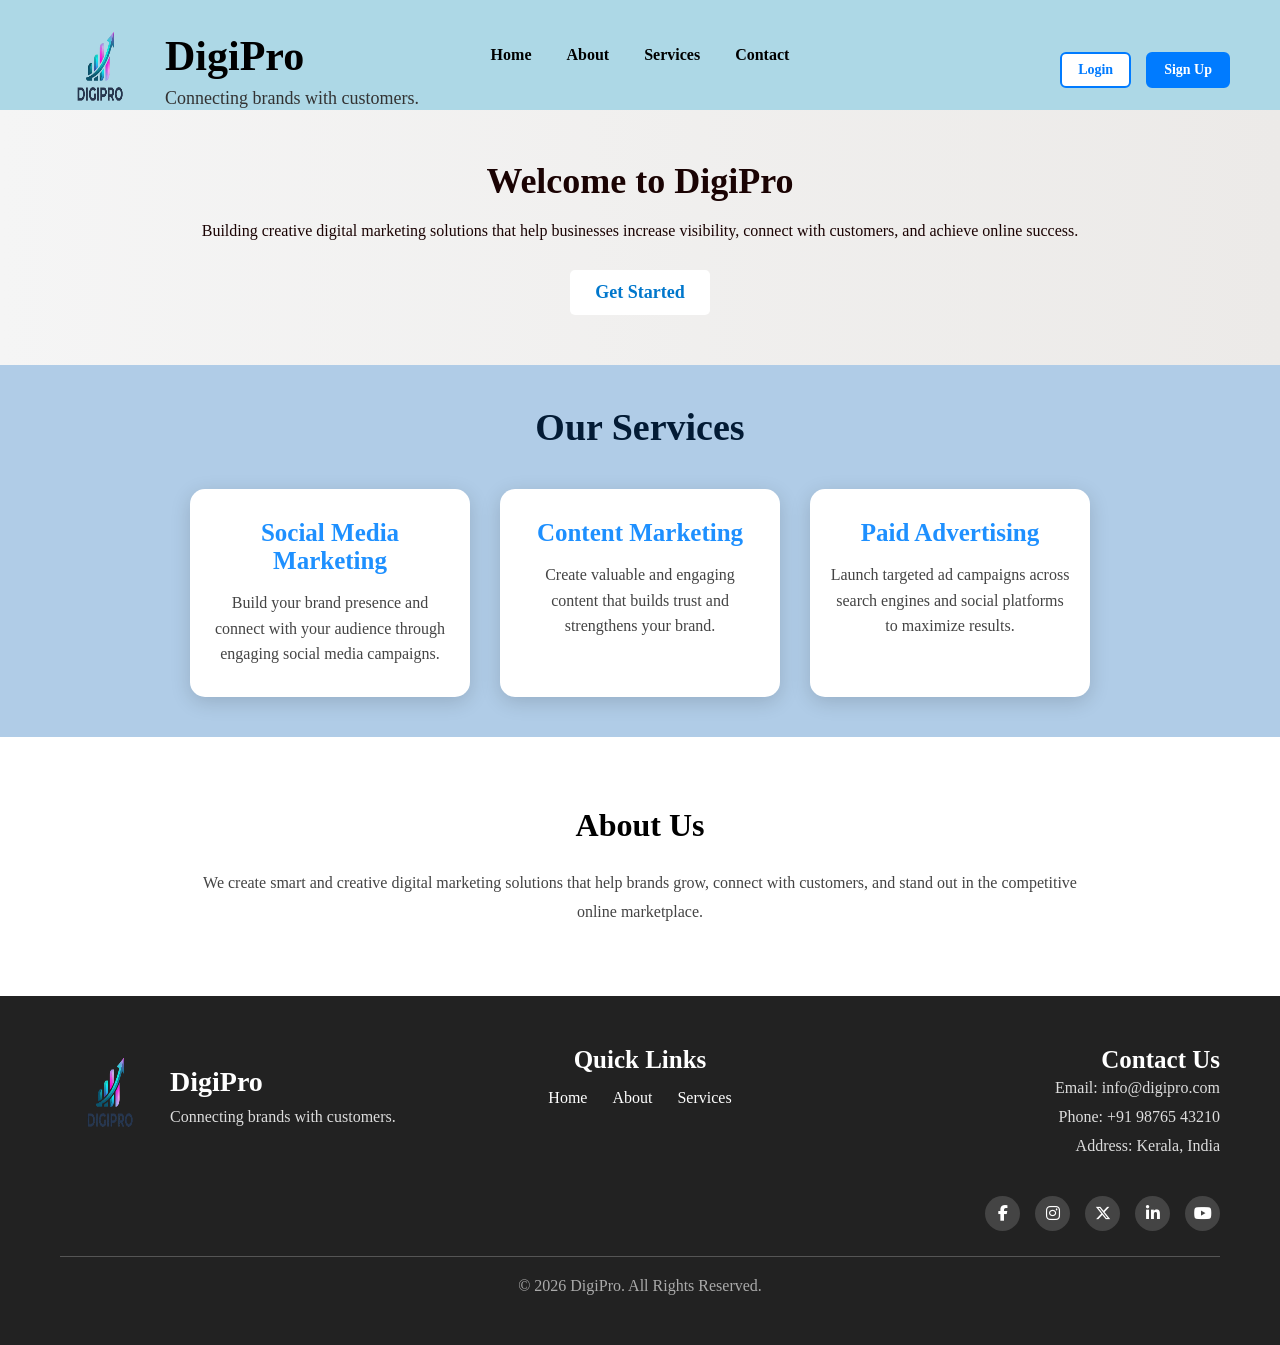
<file: index.html>
<!DOCTYPE html>
<html>
<head>
    <title>Header Example</title>
    <link rel="stylesheet" href="style.css">

<!-- Font Awesome Icons -->
<link rel="stylesheet" href="https://cdnjs.cloudflare.com/ajax/libs/font-awesome/6.7.2/css/all.min.css">
</head>

<body>

<header>

    <div class="header-top">

        <!-- Logo -->
        <div class="logo-section">

            <img src="./images/Gemini_Generated_Image_vd3jlovd3jlovd3j-removebg-preview.png" alt="Logo">

            <div>
                <h1>DigiPro</h1>
                <p>Connecting brands with customers.</p>
            </div>

        </div>

        <!-- Login & Sign Up -->
        <div class="auth-buttons">
            <a href="login.html" class="login-btn">Login</a>
            <a href="register.html" class="signup-btn">Sign Up</a>
        </div>

    </div>

    <!-- Navigation -->
    <nav class="navbar">
        <a href="#home">Home</a>
        <a href="#about">About</a>
        <a href="#services">Services</a>
        <a href="#contact">Contact</a>
    </nav>

</header>

<main>
<!-- HERO SECTION -->


<section class="hero" id="home">


    <h2>Welcome to DigiPro</h2>


    <p>
Building creative digital marketing solutions that help businesses increase visibility, connect with customers, and achieve online success.
    </p>


    <a href="#services" class="btn">
        Get Started
    </a>


</section>


 <!-- Services Section -->

<section id="services">

    <h2>Our Services</h2>

    <div class="service-container">

        <div class="service-box">
            <h3>Social Media Marketing</h3>
            <p>
Build your brand presence and connect with your audience through engaging social media campaigns.            </p>
        </div>


        <div class="service-box">
            <h3>Content Marketing
</h3>
            <p>
Create valuable and engaging content that builds trust and strengthens your brand.            </p>
        </div>


        <div class="service-box">
            <h3>Paid Advertising
</h3>
            <p>
Launch targeted ad campaigns across search engines and social platforms to maximize results.            </p>
        </div>

    </div>

  </section>
  <section id="about">


    <h2>About Us</h2>


    <p>

     We create smart and creative digital marketing solutions that help brands grow, connect with customers, and stand out in the competitive online marketplace.


    </p>


</section>
</main>
<!-- Footer -->

<!-- Footer -->

<footer>

    <div class="footer-container">

        <!-- Left Side Logo + Website -->

        <div class="footer-about">

            <div class="footer-logo">

                <img src="./images/Gemini_Generated_Image_vd3jlovd3jlovd3j-removebg-preview.png" alt="Footer Logo">

                <div>
                    <h3>DigiPro</h3>

                    <p>
Connecting brands with customers.                    </p>
                </div>

            </div>

        </div>


        <!-- Quick Links -->

        <div class="footer-links">

            <h3>Quick Links</h3>

            <div class="quick-menu">

                <a href="#home">Home</a>

                <a href="#about">About</a>

                <a href="#services">Services</a>

            </div>

        </div>


        <!-- Contact -->

        <div class="footer-contact">

            <h3>Contact Us</h3>

            <p>Email: info@digipro.com</p>

            <p>Phone: +91 98765 43210</p>

            <p>Address: Kerala, India</p>

        </div>

    </div>


    <!-- Social Media Icons Bottom Right -->

    <div class="footer-bottom">

        <div class="footer-social">

            <a href="https://s.magecdn.com/social/tc-facebook.svg" target="_blank">
                <i class="fa-brands fa-facebook-f"></i>
            </a>


            <a href="https://s.magecdn.com/social/tc-instagram.svg" target="_blank">
                <i class="fa-brands fa-instagram"></i>
            </a>


            <a href="https://s.magecdn.com/social/tc-twitter.svg" target="_blank">
                <i class="fa-brands fa-x-twitter"></i>
            </a>


            <a href="https://s.magecdn.com/social/tc-linkedin.svg" target="_blank">
                <i class="fa-brands fa-linkedin-in"></i>
            </a>


            <a href="https://s.magecdn.com/social/tc-youtube.svg" target="_blank">
                <i class="fa-brands fa-youtube"></i>
            </a>

        </div>

    </div>


    <!-- Copyright -->

    <p class="copyright">
        © 2026 DigiPro. All Rights Reserved.
    </p>


</footer>
</body>
</html>
</file>
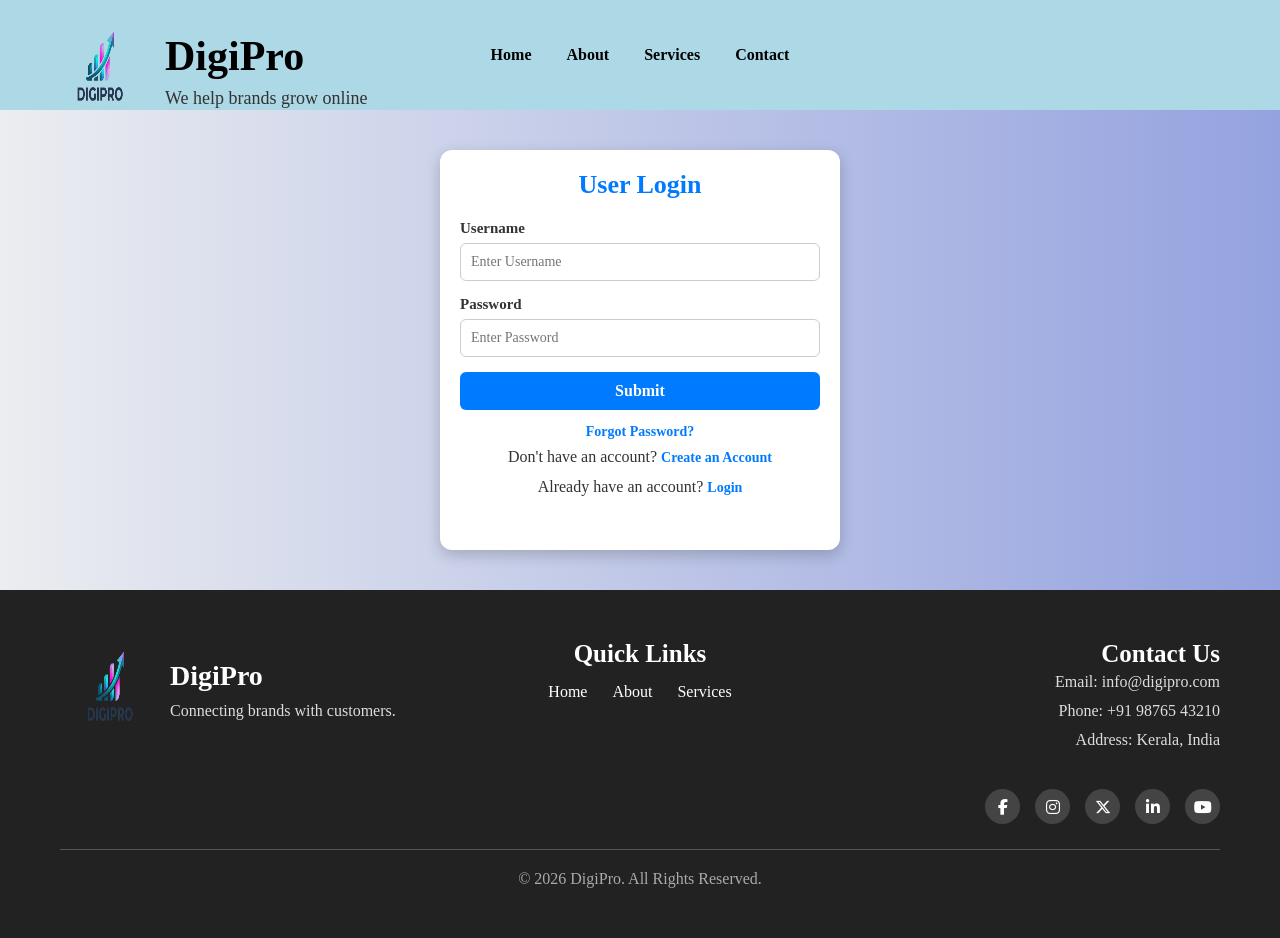
<file: login.html>
<!DOCTYPE html>
<html>

<head>

    <title>Login Form</title>

    <link rel="stylesheet" href="style.css">

    <!-- Font Awesome Icons -->
    <link rel="stylesheet" 
    href="https://cdnjs.cloudflare.com/ajax/libs/font-awesome/6.7.2/css/all.min.css">

</head>


<body>


<!-- Header Section -->

<header>


    <div class="header-top">


        <div class="logo-section">

            <img src="./images/Gemini_Generated_Image_vd3jlovd3jlovd3j-removebg-preview.png" alt="Logo">


            <div>

                <h1>DigiPro</h1>

                <p>We help brands grow online</p>

            </div>


        </div>


    </div>



    <!-- Navigation -->

    <nav class="navbar">

        <a href="index.html">
            Home
        </a>


        <a href="index.html#about">
            About
        </a>


        <a href="index.html#services">
            Services
        </a>


        <a href="index.html#contact">
            Contact
        </a>


    </nav>


</header>





<!-- Login & Register Forms -->


<div class="form-container">



<!-- Login Form -->


<form class="login-form" id="login">


    <h2>User Login</h2>


    <!-- Username -->

    <div class="input-box">

        <label>
            Username
        </label>

        <input 
        type="text"
        placeholder="Enter Username"
        required>

    </div>




    <!-- Password -->

    <div class="input-box">

        <label>
            Password
        </label>

        <input 
        type="password"
        placeholder="Enter Password"
        required>

    </div>




    <button type="submit">

        Submit

    </button>




    <!-- Options -->


    <div class="login-options">

    <a href="forgot-password.html">
        Forgot Password?
    </a>


    <p>
        Don't have an account?

        <a href="register.html">
            Create an Account
        </a>
    </p>

</div>

         <div class="login-options">


        <p>

            Already have an account?

            <a href="#login">

                Login

            </a>


        </p>


    </div>





    </div>



</form>







</form>


</div>






<!-- Footer -->

<!-- Footer -->

<footer>


<div class="footer-container">


    <!-- Left Side Logo + Website -->


    <div class="footer-about">


        <div class="footer-logo">


            <img src="./images/Gemini_Generated_Image_vd3jlovd3jlovd3j-removebg-preview.png" alt="Footer Logo">


            <div>

                <h3>DigiPro</h3>

                <p>
Connecting brands with customers.

                </p>

            </div>


        </div>


    </div>





    <!-- Quick Links -->


    <div class="footer-links">


        <h3>Quick Links</h3>


        <div class="quick-menu">


            <a href="index.html">
                Home
            </a>


            <a href="index.html#about">
                About
            </a>


            <a href="index.html#services">
                Services
            </a>


        </div>


    </div>







    <!-- Contact -->


    <div class="footer-contact">


        <h3>
            Contact Us
        </h3>


        <p>
            Email: info@digipro.com
        </p>


        <p>
            Phone: +91 98765 43210
        </p>


        <p>
            Address: Kerala, India
        </p>


    </div>



</div>







<!-- Social Media Icons -->


<div class="footer-bottom">


    <div class="footer-social">


        <a href="https://s.magecdn.com/social/tc-facebook.svg" target="_blank">
                <i class="fa-brands fa-facebook-f"></i>
            </a>


            <a href="https://s.magecdn.com/social/tc-instagram.svg" target="_blank">
                <i class="fa-brands fa-instagram"></i>
            </a>


            <a href="https://s.magecdn.com/social/tc-twitter.svg" target="_blank">
                <i class="fa-brands fa-x-twitter"></i>
            </a>


            <a href="https://s.magecdn.com/social/tc-linkedin.svg" target="_blank">
                <i class="fa-brands fa-linkedin-in"></i>
            </a>


            <a href="https://s.magecdn.com/social/tc-youtube.svg" target="_blank">
                <i class="fa-brands fa-youtube"></i>
            </a>



    </div>


</div>







<!-- Copyright -->


<p class="copyright">

© 2026 DigiPro. All Rights Reserved.

</p>



</footer>


</body>

</html>
</file>
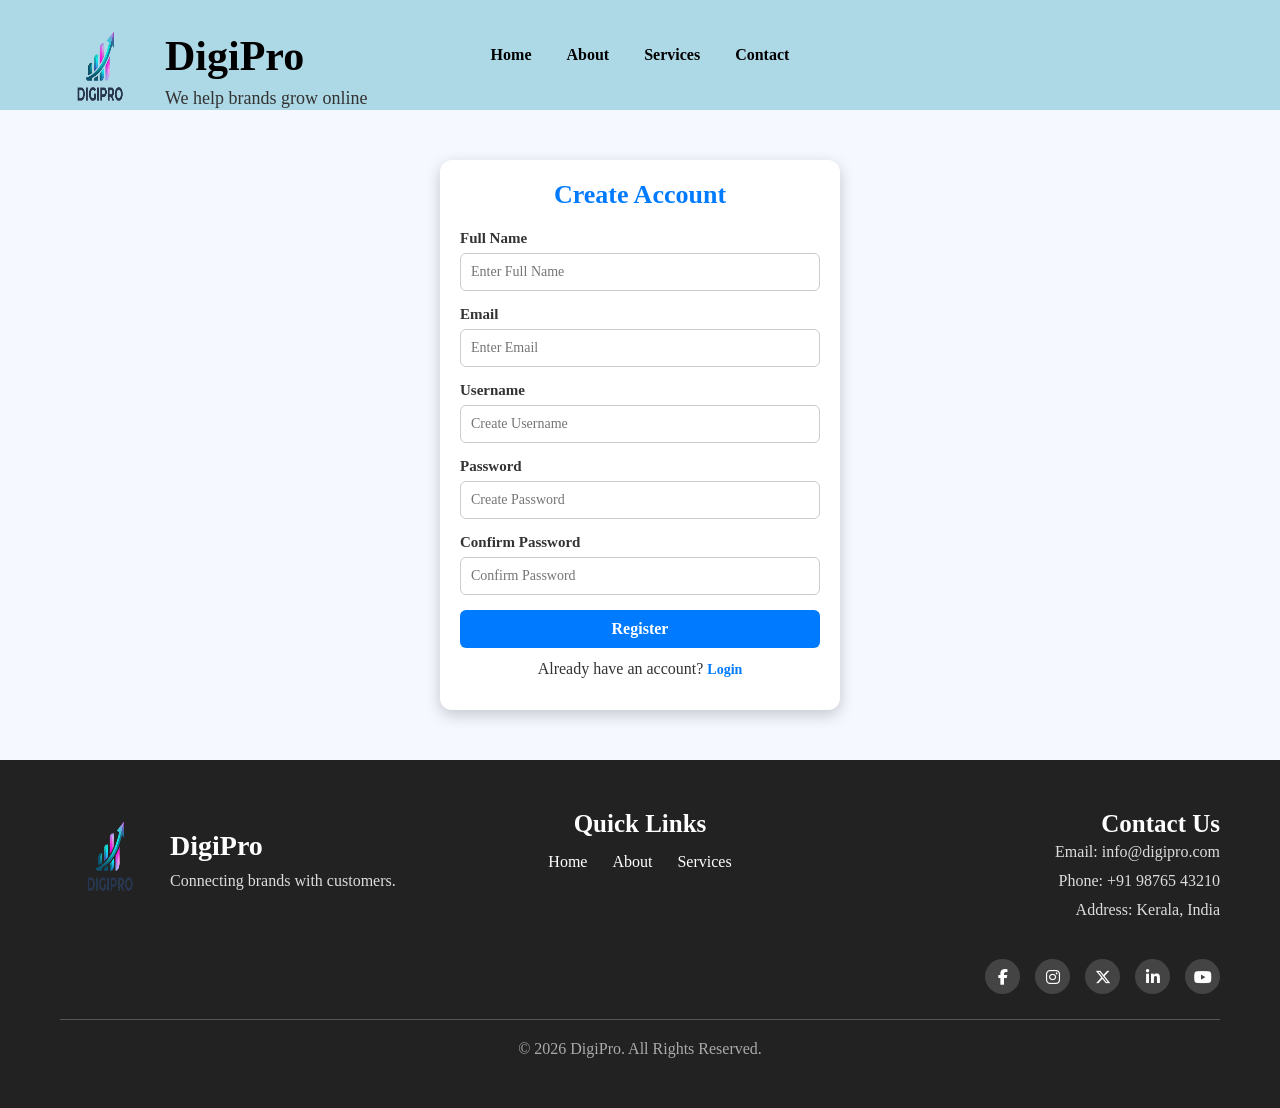
<file: register.html>
<!DOCTYPE html>
<html>

<head>

    <title>Login Form</title>

    <link rel="stylesheet" href="style.css">

    <!-- Font Awesome Icons -->
    <link rel="stylesheet" href="https://cdnjs.cloudflare.com/ajax/libs/font-awesome/6.7.2/css/all.min.css">

</head>


<body>


<!-- Header Section -->

<header>


    <div class="header-top">


        <div class="logo-section">

            <img src="./images/Gemini_Generated_Image_vd3jlovd3jlovd3j-removebg-preview.png" alt="Logo">


            <div>

                <h1>DigiPro</h1>

                <p>We help brands grow online

</p>

            </div>


        </div>


    </div>



    <!-- Navigation -->

    <nav class="navbar">

        <a href="index.html">
            Home
        </a>


        <a href="index.html#about">
            About
        </a>


        <a href="index.html#services">
            Services
        </a>


        <a href="index.html#contact">
            Contact
        </a>


    </nav>


</header>











<!-- Register Form -->


<form class="login-form" id="register">


    <h2>Create Account</h2>



    <!-- Full Name -->

    <div class="input-box">

        <label>
            Full Name
        </label>

        <input 
        type="text"
        placeholder="Enter Full Name"
        required>

    </div>





    <!-- Email -->

    <div class="input-box">

        <label>
            Email
        </label>

        <input 
        type="email"
        placeholder="Enter Email"
        required>

    </div>






    <!-- Username -->

    <div class="input-box">

        <label>
            Username
        </label>

        <input 
        type="text"
        placeholder="Create Username"
        required>

    </div>






    <!-- Password -->

    <div class="input-box">

        <label>
            Password
        </label>

        <input 
        type="password"
        placeholder="Create Password"
        required>

    </div>





    <!-- Confirm Password -->

    <div class="input-box">

        <label>
            Confirm Password
        </label>

        <input 
        type="password"
        placeholder="Confirm Password"
        required>

    </div>






    <button type="submit">

        Register

    </button>





   <div class="login-options">

    <p>

        Already have an account?

        <a href="login.html">

            Login

        </a>

    </p>

</div>




</form>



</div>






<!-- Footer -->

<!-- Footer -->

<footer>


<div class="footer-container">


    <!-- Left Side Logo + Website -->


    <div class="footer-about">


        <div class="footer-logo">


            <img src="./images/Gemini_Generated_Image_vd3jlovd3jlovd3j-removebg-preview.png" alt="Footer Logo">


            <div>

                <h3>DigiPro</h3>

                <p>
Connecting brands with customers.

                </p>

            </div>


        </div>


    </div>





    <!-- Quick Links -->


    <div class="footer-links">


        <h3>Quick Links</h3>


        <div class="quick-menu">


            <a href="index.html">
                Home
            </a>


            <a href="index.html#about">
                About
            </a>


            <a href="index.html#services">
                Services
            </a>


        </div>


    </div>







    <!-- Contact -->


    <div class="footer-contact">


        <h3>
            Contact Us
        </h3>


        <p>
            Email: info@digipro.com
        </p>


        <p>
            Phone: +91 98765 43210
        </p>


        <p>
            Address: Kerala, India
        </p>


    </div>



</div>







<!-- Social Media Icons -->


<div class="footer-bottom">


    <div class="footer-social">


        <a href="https://s.magecdn.com/social/tc-facebook.svg" target="_blank">
                <i class="fa-brands fa-facebook-f"></i>
            </a>


            <a href="https://s.magecdn.com/social/tc-instagram.svg" target="_blank">
                <i class="fa-brands fa-instagram"></i>
            </a>


            <a href="https://s.magecdn.com/social/tc-twitter.svg" target="_blank">
                <i class="fa-brands fa-x-twitter"></i>
            </a>


            <a href="https://s.magecdn.com/social/tc-linkedin.svg" target="_blank">
                <i class="fa-brands fa-linkedin-in"></i>
            </a>


            <a href="https://s.magecdn.com/social/tc-youtube.svg" target="_blank">
                <i class="fa-brands fa-youtube"></i>
            </a>



    </div>


</div>







<!-- Copyright -->


<p class="copyright">

© 2026 DigiPro. All Rights Reserved.

</p>



</footer>


</body>

</html>
</file>
<file: style.css>
*{
    margin:0;
    padding:0;
    box-sizing:border-box;
}

body{
    margin:0;
    padding:0;
    background:#f5f9ff;
    font-family: 'Times New Roman',serif;
}


/* ================= HEADER ================= */

header{
    background:lightblue;
    padding:20px 50px;
    position:relative;
    height:110px;
}


.header-top{
    display:flex;
    justify-content:space-between;
    align-items:center;
}


/* Logo */

.logo-section{
    display:flex;
    align-items:center;
    gap:15px;
}


.logo-section img{
    width:100px;
    height:100px;
}


.logo-section h1{
    font-size:42px;
    font-family:"Times New Roman",serif;
}


.logo-section p{
    margin-top:8px;
    font-size:18px;
    color:#333;
}


/* Navigation Center */

.navbar{

    position:absolute;

    top:50%;

    left:50%;

    transform:translate(-50%,-50%);

    display:flex;

    gap:35px;

}


.navbar a{

    text-decoration:none;

    color:black;

    font-size:16px;

    font-weight:bold;

}


.navbar a:hover{

    color:#007bff;

}



/* Login Signup Buttons */


.auth-buttons{

    display:flex;

    gap:15px;

}


.login-btn,
.signup-btn{

    padding:8px 16px;

    text-decoration:none;

    border-radius:6px;
    font-size: 14px;

    font-weight:bold;

}


.login-btn{

    border:2px solid #007bff;

    color:#007bff;

    background:white;

}


.login-btn:hover{

    background:#007bff;

    color:white;

}



.signup-btn{

    background:#007bff;

    color:white;

    border:2px solid #007bff;

}


.signup-btn:hover{

    background:#0056b3;

}



/* ================= HERO ================= */


.hero{

    background:linear-gradient(to right,#f5f5f5,#eceae8);

    color:#1a0303;

    text-align:center;

    padding:50px 40px;

}



.hero h2{

    font-size:36px;

    margin-bottom:20px;

}



.hero p{

    font-size:16px;

    margin-bottom:30px;

}



.btn{

    display:inline-block;

    background:white;

    color:#0077cc;

    padding:12px 25px;

    text-decoration:none;

    font-size:18px;

    border-radius:5px;

    font-weight:bold;

}



.btn:hover{

    background:#e7d3d3;

}



/* ================= SERVICES ================= */


#services{

    width:100%;

    background:#b0cce7;

    padding:40px 0;

    text-align:center;

}



#services h2{

    font-size:38px;

    color:#031b35;

    margin-bottom:40px;

}



.service-container{

    display:flex;

    justify-content:center;

    gap:30px;

}



.service-box{

    width:280px;

    background:white;

    padding:30px 20px;

    border-radius:15px;

    box-shadow:0 5px 20px rgba(0,0,0,0.15);

    transition:0.3s;

}



.service-box:hover{

    transform:translateY(-10px);

}



.service-box h3{

    color:#1e90ff;

    font-size:25px;

    margin-bottom:15px;

}



.service-box p{

    color:#444;

    font-size:16px;

    line-height:1.6;

}



/* ================= ABOUT ================= */


#about{

    background:white;

    padding:70px 15%;

    text-align:center;

}



#about h2{

    font-size:32px;

    margin-bottom:25px;

}



#about p{

    font-size:16px;

    color:#444;

    line-height:1.8;

}

/* ================= FOOTER ================= */


footer{

    width:100%;

    background:#222;

    color:white;

    padding:50px 60px;

}



.footer-container{

    display:flex;

    justify-content:space-between;

    align-items:flex-start;

}



.footer-about,
.footer-links,
.footer-contact{

    width:30%;

}



/* Footer Logo */


.footer-logo{

    display:flex;

    align-items:center;

    gap:10px;

}



.footer-logo img{

    width:100px;

    height:100px;

    border-radius:50%;

}



.footer-logo h3{

    font-size:28px;

    margin-bottom:10px;

}



.footer-logo p{

    color:#ddd;

}



/* Footer Links */


.footer-links{

    text-align:center;

}



.footer-links h3,
.footer-contact h3{

    font-size:25px;

}



.quick-menu{

    display:flex;

    justify-content:center;

    gap:25px;

    margin-top:15px;

}



.quick-menu a{

    color:white;

    text-decoration:none;

}



.quick-menu a:hover{

    color:cyan;

}



/* Footer Contact */


.footer-contact{

    text-align:right;

}



.footer-contact p{

    color:#ddd;

    line-height:1.8;

}



/* Social Icons */


.footer-bottom{

    display:flex;

    justify-content:flex-end;

    margin-top:35px;

}



.footer-social{

    display:flex;

    gap:15px;

}



.footer-social a{

    width:35px;

    height:35px;

    display:flex;

    justify-content:center;

    align-items:center;

    background:#444;

    color:white;

    border-radius:50%;

    text-decoration:none;

    transition:0.3s;

}



.footer-social a:hover{

    background:#007bff;

    transform:translateY(-5px);

}



/* Copyright */


.copyright{

    text-align:center;

    margin-top:25px;

    padding-top:20px;

    border-top:1px solid #555;

    color:#aaa;

}





/* ================= LOGIN & REGISTER ================= */

.form-container{

    min-height:auto;

    display:flex;

    justify-content:center;

    align-items:center;

    padding:40px 0;

    background:linear-gradient(to right,#ebedf0,#94a2df);

}


.login-form
            {

    width:400px;
    height: 400px;

    background:white;

    padding:20px;

    border-radius:12px;

    box-shadow:0 5px 15px rgba(0,0,0,0.2);

}

#register{

    width:400px;
    height: 550px;

    background:white;

    padding:20px;

    border-radius:12px;

    box-shadow:0 5px 15px rgba(0,0,0,0.2);

}



.login-form h2,
#register h2{

    text-align:center;

    color:#007bff;

    font-size:26px;

    margin-bottom:20px;

}



/* Input */


.input-box{

    margin-bottom:15px;

}



.input-box label{

    display:block;

    margin-bottom:6px;

    font-size:15px;

    font-weight:bold;

    color:#333;

}



.input-box input{

    width:100%;

    padding:10px;

    border:1px solid #ccc;

    border-radius:6px;

    font-size:14px;

}



.input-box input:focus{

    outline:none;

    border:2px solid #007bff;

}



/* Buttons */


.login-form button,
#register button{

    width:100%;

    padding:10px;

    background:#007bff;

    color:white;

    border:none;

    border-radius:6px;

    font-size:16px;

    font-weight:bold;

    cursor:pointer;

}



.login-form button:hover,
#register button:hover{

    background:#0056b3;

}


/* Login/Register Links */

.login-options{

    text-align:center;

    margin-top:12px;

}


.login-options p{

    color:#333;

    font-size:16px;

    margin-top:8px;

}


.login-options a{

    color:#007bff;

    text-decoration:none;

    font-weight:bold;

    font-size:14px;

}


.login-options a:hover{

    color:#0056b3;

}



/* Register Page */


#register{

    margin:50px auto;

}





/* ================= RESPONSIVE ================= */


@media(max-width:900px){


    header{

        height:auto;

    }


    .header-top{

        flex-direction:column;

        gap:20px;

    }


    .navbar{

        position:static;

        transform:none;

        justify-content:center;

        flex-wrap:wrap;

    }


    .footer-container{

        flex-direction:column;

        gap:30px;

    }


    .footer-about,
    .footer-links,
    .footer-contact{

        width:100%;

        text-align:center;

    }


    .service-container{

        flex-direction:column;

        align-items:center;

    }


}

*{
    font-family:"Times New Roman", serif;
}
</file>
